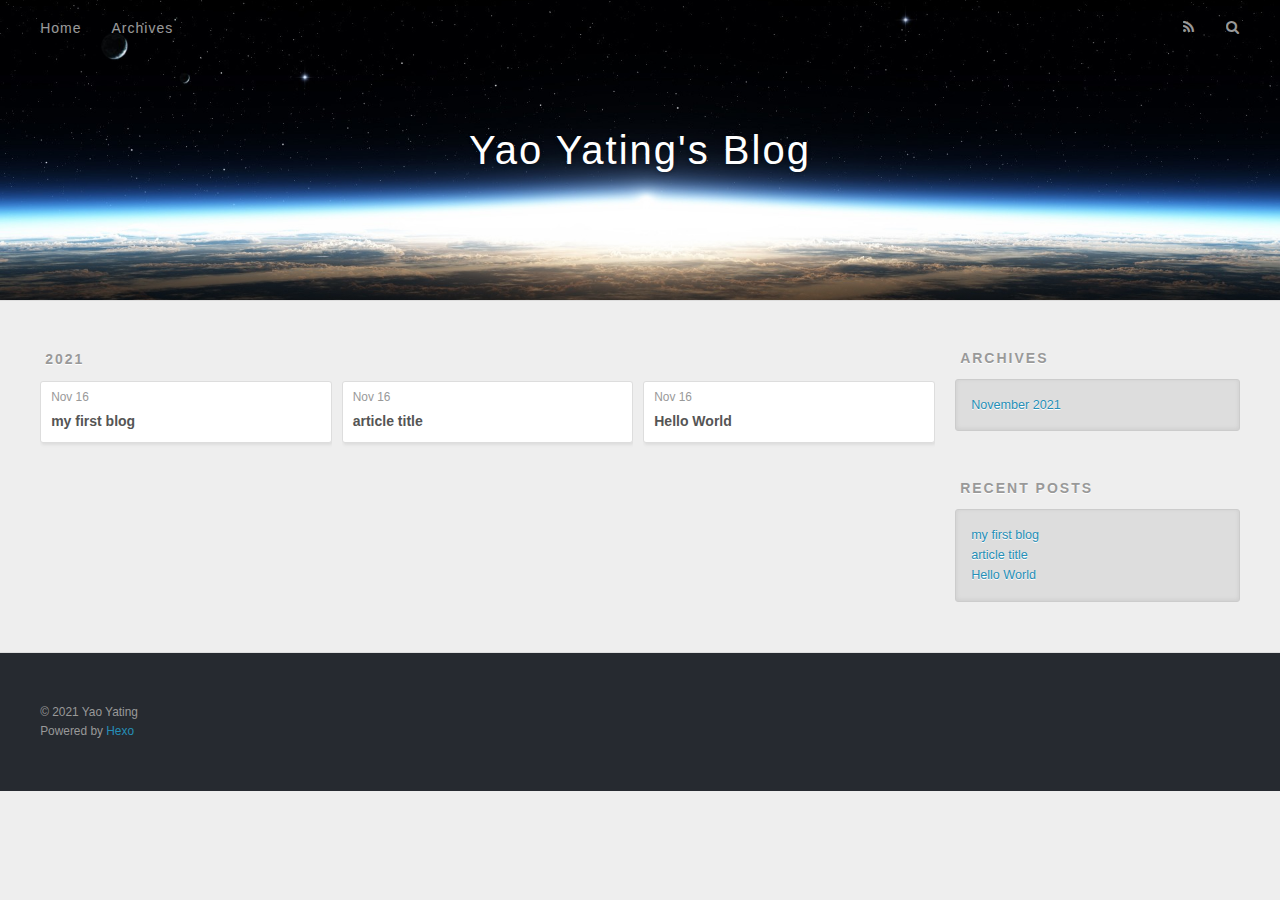
<file: archives/index.html>
<!DOCTYPE html>
<html>
<head>
  <meta charset="utf-8">
  

  
  <title>Archives | Yao Yating&#39;s Blog</title>
  <meta name="viewport" content="width=device-width, initial-scale=1, maximum-scale=1">
  <meta property="og:type" content="website">
<meta property="og:title" content="Yao Yating&#39;s Blog">
<meta property="og:url" content="http://example.com/archives/index.html">
<meta property="og:site_name" content="Yao Yating&#39;s Blog">
<meta property="og:locale">
<meta property="article:author" content="Yao Yating">
<meta name="twitter:card" content="summary">
  
    <link rel="alternate" href="/atom.xml" title="Yao Yating&#39;s Blog" type="application/atom+xml">
  
  
    <link rel="icon" href="/favicon.png">
  
  
    <link href="//fonts.googleapis.com/css?family=Source+Code+Pro" rel="stylesheet" type="text/css">
  
  
<link rel="stylesheet" href="/css/style.css">

<meta name="generator" content="Hexo 5.4.0"></head>

<body>
  <div id="container">
    <div id="wrap">
      <header id="header">
  <div id="banner"></div>
  <div id="header-outer" class="outer">
    <div id="header-title" class="inner">
      <h1 id="logo-wrap">
        <a href="/" id="logo">Yao Yating&#39;s Blog</a>
      </h1>
      
    </div>
    <div id="header-inner" class="inner">
      <nav id="main-nav">
        <a id="main-nav-toggle" class="nav-icon"></a>
        
          <a class="main-nav-link" href="/">Home</a>
        
          <a class="main-nav-link" href="/archives">Archives</a>
        
      </nav>
      <nav id="sub-nav">
        
          <a id="nav-rss-link" class="nav-icon" href="/atom.xml" title="RSS Feed"></a>
        
        <a id="nav-search-btn" class="nav-icon" title="Search"></a>
      </nav>
      <div id="search-form-wrap">
        <form action="//google.com/search" method="get" accept-charset="UTF-8" class="search-form"><input type="search" name="q" class="search-form-input" placeholder="Search"><button type="submit" class="search-form-submit">&#xF002;</button><input type="hidden" name="sitesearch" value="http://example.com"></form>
      </div>
    </div>
  </div>
</header>
      <div class="outer">
        <section id="main">
  
  
    
    
      
      
      <section class="archives-wrap">
        <div class="archive-year-wrap">
          <a href="/archives/2021" class="archive-year">2021</a>
        </div>
        <div class="archives">
    
    <article class="archive-article archive-type-post">
  <div class="archive-article-inner">
    <header class="archive-article-header">
      <a href="/2021/11/16/my-first-blog/" class="archive-article-date">
  <time datetime="2021-11-16T14:52:10.000Z" itemprop="datePublished">Nov 16</time>
</a>
      
  
    <h1 itemprop="name">
      <a class="archive-article-title" href="/2021/11/16/my-first-blog/">my first blog</a>
    </h1>
  

    </header>
  </div>
</article>
  
    
    
    <article class="archive-article archive-type-post">
  <div class="archive-article-inner">
    <header class="archive-article-header">
      <a href="/2021/11/16/article-title/" class="archive-article-date">
  <time datetime="2021-11-16T13:05:56.000Z" itemprop="datePublished">Nov 16</time>
</a>
      
  
    <h1 itemprop="name">
      <a class="archive-article-title" href="/2021/11/16/article-title/">article title</a>
    </h1>
  

    </header>
  </div>
</article>
  
    
    
    <article class="archive-article archive-type-post">
  <div class="archive-article-inner">
    <header class="archive-article-header">
      <a href="/2021/11/16/hello-world/" class="archive-article-date">
  <time datetime="2021-11-16T10:00:38.808Z" itemprop="datePublished">Nov 16</time>
</a>
      
  
    <h1 itemprop="name">
      <a class="archive-article-title" href="/2021/11/16/hello-world/">Hello World</a>
    </h1>
  

    </header>
  </div>
</article>
  
  
    </div></section>
  


</section>
        
          <aside id="sidebar">
  
    

  
    

  
    
  
    
  <div class="widget-wrap">
    <h3 class="widget-title">Archives</h3>
    <div class="widget">
      <ul class="archive-list"><li class="archive-list-item"><a class="archive-list-link" href="/archives/2021/11/">November 2021</a></li></ul>
    </div>
  </div>


  
    
  <div class="widget-wrap">
    <h3 class="widget-title">Recent Posts</h3>
    <div class="widget">
      <ul>
        
          <li>
            <a href="/2021/11/16/my-first-blog/">my first blog</a>
          </li>
        
          <li>
            <a href="/2021/11/16/article-title/">article title</a>
          </li>
        
          <li>
            <a href="/2021/11/16/hello-world/">Hello World</a>
          </li>
        
      </ul>
    </div>
  </div>

  
</aside>
        
      </div>
      <footer id="footer">
  
  <div class="outer">
    <div id="footer-info" class="inner">
      &copy; 2021 Yao Yating<br>
      Powered by <a href="http://hexo.io/" target="_blank">Hexo</a>
    </div>
  </div>
</footer>
    </div>
    <nav id="mobile-nav">
  
    <a href="/" class="mobile-nav-link">Home</a>
  
    <a href="/archives" class="mobile-nav-link">Archives</a>
  
</nav>
    

<script src="//ajax.googleapis.com/ajax/libs/jquery/2.0.3/jquery.min.js"></script>


  
<link rel="stylesheet" href="/fancybox/jquery.fancybox.css">

  
<script src="/fancybox/jquery.fancybox.pack.js"></script>




<script src="/js/script.js"></script>




  </div>
</body>
</html>
</file>
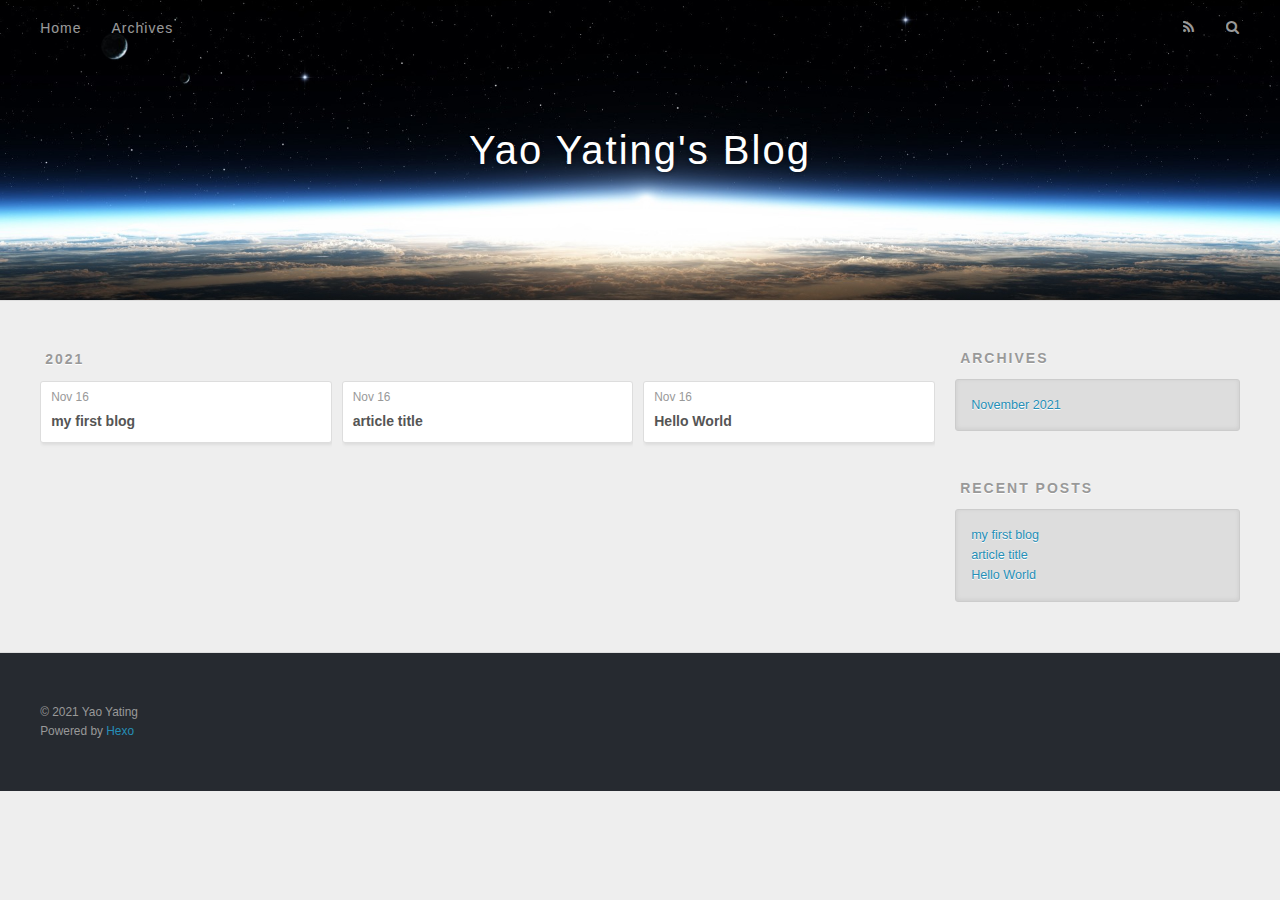
<file: archives/2021/index.html>
<!DOCTYPE html>
<html>
<head>
  <meta charset="utf-8">
  

  
  <title>Archives: 2021 | Yao Yating&#39;s Blog</title>
  <meta name="viewport" content="width=device-width, initial-scale=1, maximum-scale=1">
  <meta property="og:type" content="website">
<meta property="og:title" content="Yao Yating&#39;s Blog">
<meta property="og:url" content="http://example.com/archives/2021/index.html">
<meta property="og:site_name" content="Yao Yating&#39;s Blog">
<meta property="og:locale">
<meta property="article:author" content="Yao Yating">
<meta name="twitter:card" content="summary">
  
    <link rel="alternate" href="/atom.xml" title="Yao Yating&#39;s Blog" type="application/atom+xml">
  
  
    <link rel="icon" href="/favicon.png">
  
  
    <link href="//fonts.googleapis.com/css?family=Source+Code+Pro" rel="stylesheet" type="text/css">
  
  
<link rel="stylesheet" href="/css/style.css">

<meta name="generator" content="Hexo 5.4.0"></head>

<body>
  <div id="container">
    <div id="wrap">
      <header id="header">
  <div id="banner"></div>
  <div id="header-outer" class="outer">
    <div id="header-title" class="inner">
      <h1 id="logo-wrap">
        <a href="/" id="logo">Yao Yating&#39;s Blog</a>
      </h1>
      
    </div>
    <div id="header-inner" class="inner">
      <nav id="main-nav">
        <a id="main-nav-toggle" class="nav-icon"></a>
        
          <a class="main-nav-link" href="/">Home</a>
        
          <a class="main-nav-link" href="/archives">Archives</a>
        
      </nav>
      <nav id="sub-nav">
        
          <a id="nav-rss-link" class="nav-icon" href="/atom.xml" title="RSS Feed"></a>
        
        <a id="nav-search-btn" class="nav-icon" title="Search"></a>
      </nav>
      <div id="search-form-wrap">
        <form action="//google.com/search" method="get" accept-charset="UTF-8" class="search-form"><input type="search" name="q" class="search-form-input" placeholder="Search"><button type="submit" class="search-form-submit">&#xF002;</button><input type="hidden" name="sitesearch" value="http://example.com"></form>
      </div>
    </div>
  </div>
</header>
      <div class="outer">
        <section id="main">
  
  
    
    
      
      
      <section class="archives-wrap">
        <div class="archive-year-wrap">
          <a href="/archives/2021" class="archive-year">2021</a>
        </div>
        <div class="archives">
    
    <article class="archive-article archive-type-post">
  <div class="archive-article-inner">
    <header class="archive-article-header">
      <a href="/2021/11/16/my-first-blog/" class="archive-article-date">
  <time datetime="2021-11-16T14:52:10.000Z" itemprop="datePublished">Nov 16</time>
</a>
      
  
    <h1 itemprop="name">
      <a class="archive-article-title" href="/2021/11/16/my-first-blog/">my first blog</a>
    </h1>
  

    </header>
  </div>
</article>
  
    
    
    <article class="archive-article archive-type-post">
  <div class="archive-article-inner">
    <header class="archive-article-header">
      <a href="/2021/11/16/article-title/" class="archive-article-date">
  <time datetime="2021-11-16T13:05:56.000Z" itemprop="datePublished">Nov 16</time>
</a>
      
  
    <h1 itemprop="name">
      <a class="archive-article-title" href="/2021/11/16/article-title/">article title</a>
    </h1>
  

    </header>
  </div>
</article>
  
    
    
    <article class="archive-article archive-type-post">
  <div class="archive-article-inner">
    <header class="archive-article-header">
      <a href="/2021/11/16/hello-world/" class="archive-article-date">
  <time datetime="2021-11-16T10:00:38.808Z" itemprop="datePublished">Nov 16</time>
</a>
      
  
    <h1 itemprop="name">
      <a class="archive-article-title" href="/2021/11/16/hello-world/">Hello World</a>
    </h1>
  

    </header>
  </div>
</article>
  
  
    </div></section>
  


</section>
        
          <aside id="sidebar">
  
    

  
    

  
    
  
    
  <div class="widget-wrap">
    <h3 class="widget-title">Archives</h3>
    <div class="widget">
      <ul class="archive-list"><li class="archive-list-item"><a class="archive-list-link" href="/archives/2021/11/">November 2021</a></li></ul>
    </div>
  </div>


  
    
  <div class="widget-wrap">
    <h3 class="widget-title">Recent Posts</h3>
    <div class="widget">
      <ul>
        
          <li>
            <a href="/2021/11/16/my-first-blog/">my first blog</a>
          </li>
        
          <li>
            <a href="/2021/11/16/article-title/">article title</a>
          </li>
        
          <li>
            <a href="/2021/11/16/hello-world/">Hello World</a>
          </li>
        
      </ul>
    </div>
  </div>

  
</aside>
        
      </div>
      <footer id="footer">
  
  <div class="outer">
    <div id="footer-info" class="inner">
      &copy; 2021 Yao Yating<br>
      Powered by <a href="http://hexo.io/" target="_blank">Hexo</a>
    </div>
  </div>
</footer>
    </div>
    <nav id="mobile-nav">
  
    <a href="/" class="mobile-nav-link">Home</a>
  
    <a href="/archives" class="mobile-nav-link">Archives</a>
  
</nav>
    

<script src="//ajax.googleapis.com/ajax/libs/jquery/2.0.3/jquery.min.js"></script>


  
<link rel="stylesheet" href="/fancybox/jquery.fancybox.css">

  
<script src="/fancybox/jquery.fancybox.pack.js"></script>




<script src="/js/script.js"></script>




  </div>
</body>
</html>
</file>
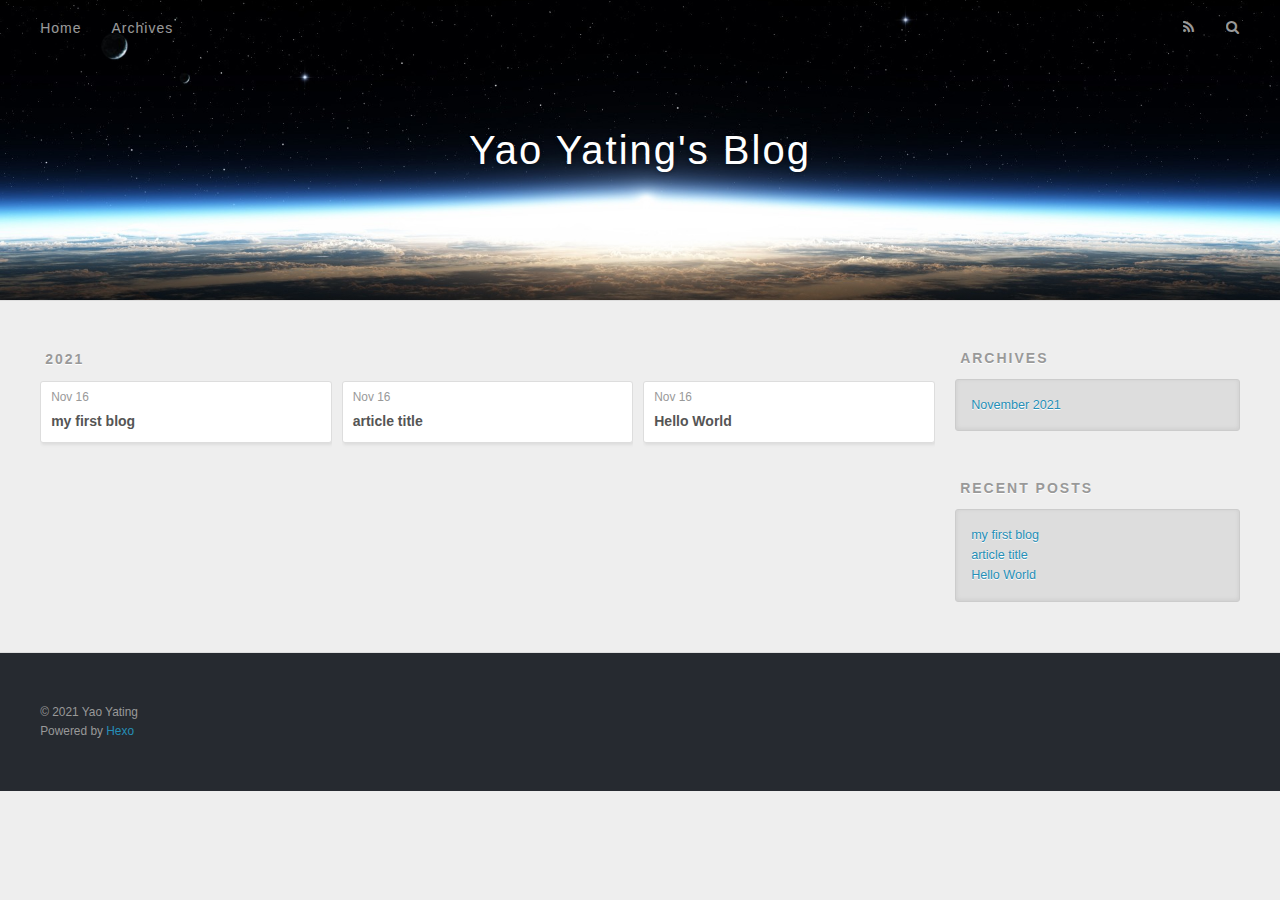
<file: archives/2021/11/index.html>
<!DOCTYPE html>
<html>
<head>
  <meta charset="utf-8">
  

  
  <title>Archives: 2021/11 | Yao Yating&#39;s Blog</title>
  <meta name="viewport" content="width=device-width, initial-scale=1, maximum-scale=1">
  <meta property="og:type" content="website">
<meta property="og:title" content="Yao Yating&#39;s Blog">
<meta property="og:url" content="http://example.com/archives/2021/11/index.html">
<meta property="og:site_name" content="Yao Yating&#39;s Blog">
<meta property="og:locale">
<meta property="article:author" content="Yao Yating">
<meta name="twitter:card" content="summary">
  
    <link rel="alternate" href="/atom.xml" title="Yao Yating&#39;s Blog" type="application/atom+xml">
  
  
    <link rel="icon" href="/favicon.png">
  
  
    <link href="//fonts.googleapis.com/css?family=Source+Code+Pro" rel="stylesheet" type="text/css">
  
  
<link rel="stylesheet" href="/css/style.css">

<meta name="generator" content="Hexo 5.4.0"></head>

<body>
  <div id="container">
    <div id="wrap">
      <header id="header">
  <div id="banner"></div>
  <div id="header-outer" class="outer">
    <div id="header-title" class="inner">
      <h1 id="logo-wrap">
        <a href="/" id="logo">Yao Yating&#39;s Blog</a>
      </h1>
      
    </div>
    <div id="header-inner" class="inner">
      <nav id="main-nav">
        <a id="main-nav-toggle" class="nav-icon"></a>
        
          <a class="main-nav-link" href="/">Home</a>
        
          <a class="main-nav-link" href="/archives">Archives</a>
        
      </nav>
      <nav id="sub-nav">
        
          <a id="nav-rss-link" class="nav-icon" href="/atom.xml" title="RSS Feed"></a>
        
        <a id="nav-search-btn" class="nav-icon" title="Search"></a>
      </nav>
      <div id="search-form-wrap">
        <form action="//google.com/search" method="get" accept-charset="UTF-8" class="search-form"><input type="search" name="q" class="search-form-input" placeholder="Search"><button type="submit" class="search-form-submit">&#xF002;</button><input type="hidden" name="sitesearch" value="http://example.com"></form>
      </div>
    </div>
  </div>
</header>
      <div class="outer">
        <section id="main">
  
  
    
    
      
      
      <section class="archives-wrap">
        <div class="archive-year-wrap">
          <a href="/archives/2021" class="archive-year">2021</a>
        </div>
        <div class="archives">
    
    <article class="archive-article archive-type-post">
  <div class="archive-article-inner">
    <header class="archive-article-header">
      <a href="/2021/11/16/my-first-blog/" class="archive-article-date">
  <time datetime="2021-11-16T14:52:10.000Z" itemprop="datePublished">Nov 16</time>
</a>
      
  
    <h1 itemprop="name">
      <a class="archive-article-title" href="/2021/11/16/my-first-blog/">my first blog</a>
    </h1>
  

    </header>
  </div>
</article>
  
    
    
    <article class="archive-article archive-type-post">
  <div class="archive-article-inner">
    <header class="archive-article-header">
      <a href="/2021/11/16/article-title/" class="archive-article-date">
  <time datetime="2021-11-16T13:05:56.000Z" itemprop="datePublished">Nov 16</time>
</a>
      
  
    <h1 itemprop="name">
      <a class="archive-article-title" href="/2021/11/16/article-title/">article title</a>
    </h1>
  

    </header>
  </div>
</article>
  
    
    
    <article class="archive-article archive-type-post">
  <div class="archive-article-inner">
    <header class="archive-article-header">
      <a href="/2021/11/16/hello-world/" class="archive-article-date">
  <time datetime="2021-11-16T10:00:38.808Z" itemprop="datePublished">Nov 16</time>
</a>
      
  
    <h1 itemprop="name">
      <a class="archive-article-title" href="/2021/11/16/hello-world/">Hello World</a>
    </h1>
  

    </header>
  </div>
</article>
  
  
    </div></section>
  


</section>
        
          <aside id="sidebar">
  
    

  
    

  
    
  
    
  <div class="widget-wrap">
    <h3 class="widget-title">Archives</h3>
    <div class="widget">
      <ul class="archive-list"><li class="archive-list-item"><a class="archive-list-link" href="/archives/2021/11/">November 2021</a></li></ul>
    </div>
  </div>


  
    
  <div class="widget-wrap">
    <h3 class="widget-title">Recent Posts</h3>
    <div class="widget">
      <ul>
        
          <li>
            <a href="/2021/11/16/my-first-blog/">my first blog</a>
          </li>
        
          <li>
            <a href="/2021/11/16/article-title/">article title</a>
          </li>
        
          <li>
            <a href="/2021/11/16/hello-world/">Hello World</a>
          </li>
        
      </ul>
    </div>
  </div>

  
</aside>
        
      </div>
      <footer id="footer">
  
  <div class="outer">
    <div id="footer-info" class="inner">
      &copy; 2021 Yao Yating<br>
      Powered by <a href="http://hexo.io/" target="_blank">Hexo</a>
    </div>
  </div>
</footer>
    </div>
    <nav id="mobile-nav">
  
    <a href="/" class="mobile-nav-link">Home</a>
  
    <a href="/archives" class="mobile-nav-link">Archives</a>
  
</nav>
    

<script src="//ajax.googleapis.com/ajax/libs/jquery/2.0.3/jquery.min.js"></script>


  
<link rel="stylesheet" href="/fancybox/jquery.fancybox.css">

  
<script src="/fancybox/jquery.fancybox.pack.js"></script>




<script src="/js/script.js"></script>




  </div>
</body>
</html>
</file>
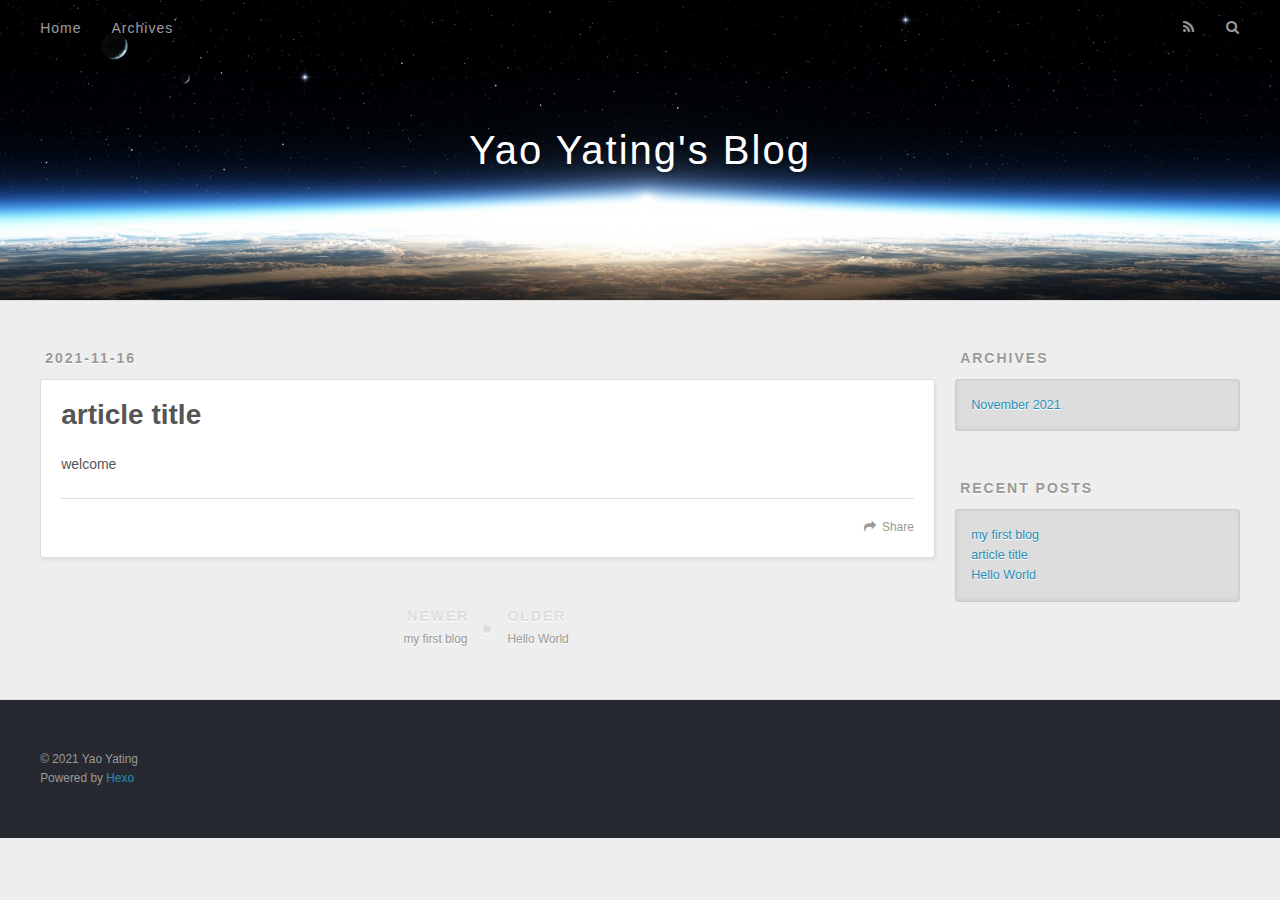
<file: 2021/11/16/article-title/index.html>
<!DOCTYPE html>
<html>
<head>
  <meta charset="utf-8">
  

  
  <title>article title | Yao Yating&#39;s Blog</title>
  <meta name="viewport" content="width=device-width, initial-scale=1, maximum-scale=1">
  <meta name="description" content="welcome">
<meta property="og:type" content="article">
<meta property="og:title" content="article title">
<meta property="og:url" content="http://example.com/2021/11/16/article-title/index.html">
<meta property="og:site_name" content="Yao Yating&#39;s Blog">
<meta property="og:description" content="welcome">
<meta property="og:locale">
<meta property="article:published_time" content="2021-11-16T13:05:56.000Z">
<meta property="article:modified_time" content="2021-11-16T13:10:56.889Z">
<meta property="article:author" content="Yao Yating">
<meta name="twitter:card" content="summary">
  
    <link rel="alternate" href="/atom.xml" title="Yao Yating&#39;s Blog" type="application/atom+xml">
  
  
    <link rel="icon" href="/favicon.png">
  
  
    <link href="//fonts.googleapis.com/css?family=Source+Code+Pro" rel="stylesheet" type="text/css">
  
  
<link rel="stylesheet" href="/css/style.css">

<meta name="generator" content="Hexo 5.4.0"></head>

<body>
  <div id="container">
    <div id="wrap">
      <header id="header">
  <div id="banner"></div>
  <div id="header-outer" class="outer">
    <div id="header-title" class="inner">
      <h1 id="logo-wrap">
        <a href="/" id="logo">Yao Yating&#39;s Blog</a>
      </h1>
      
    </div>
    <div id="header-inner" class="inner">
      <nav id="main-nav">
        <a id="main-nav-toggle" class="nav-icon"></a>
        
          <a class="main-nav-link" href="/">Home</a>
        
          <a class="main-nav-link" href="/archives">Archives</a>
        
      </nav>
      <nav id="sub-nav">
        
          <a id="nav-rss-link" class="nav-icon" href="/atom.xml" title="RSS Feed"></a>
        
        <a id="nav-search-btn" class="nav-icon" title="Search"></a>
      </nav>
      <div id="search-form-wrap">
        <form action="//google.com/search" method="get" accept-charset="UTF-8" class="search-form"><input type="search" name="q" class="search-form-input" placeholder="Search"><button type="submit" class="search-form-submit">&#xF002;</button><input type="hidden" name="sitesearch" value="http://example.com"></form>
      </div>
    </div>
  </div>
</header>
      <div class="outer">
        <section id="main"><article id="post-article-title" class="article article-type-post" itemscope itemprop="blogPost">
  <div class="article-meta">
    <a href="/2021/11/16/article-title/" class="article-date">
  <time datetime="2021-11-16T13:05:56.000Z" itemprop="datePublished">2021-11-16</time>
</a>
    
  </div>
  <div class="article-inner">
    
    
      <header class="article-header">
        
  
    <h1 class="article-title" itemprop="name">
      article title
    </h1>
  

      </header>
    
    <div class="article-entry" itemprop="articleBody">
      
        <p>welcome</p>

      
    </div>
    <footer class="article-footer">
      <a data-url="http://example.com/2021/11/16/article-title/" data-id="ckw2490l60000scq0cisw1a8h" class="article-share-link">Share</a>
      
      
    </footer>
  </div>
  
    
<nav id="article-nav">
  
    <a href="/2021/11/16/my-first-blog/" id="article-nav-newer" class="article-nav-link-wrap">
      <strong class="article-nav-caption">Newer</strong>
      <div class="article-nav-title">
        
          my first blog
        
      </div>
    </a>
  
  
    <a href="/2021/11/16/hello-world/" id="article-nav-older" class="article-nav-link-wrap">
      <strong class="article-nav-caption">Older</strong>
      <div class="article-nav-title">Hello World</div>
    </a>
  
</nav>

  
</article>

</section>
        
          <aside id="sidebar">
  
    

  
    

  
    
  
    
  <div class="widget-wrap">
    <h3 class="widget-title">Archives</h3>
    <div class="widget">
      <ul class="archive-list"><li class="archive-list-item"><a class="archive-list-link" href="/archives/2021/11/">November 2021</a></li></ul>
    </div>
  </div>


  
    
  <div class="widget-wrap">
    <h3 class="widget-title">Recent Posts</h3>
    <div class="widget">
      <ul>
        
          <li>
            <a href="/2021/11/16/my-first-blog/">my first blog</a>
          </li>
        
          <li>
            <a href="/2021/11/16/article-title/">article title</a>
          </li>
        
          <li>
            <a href="/2021/11/16/hello-world/">Hello World</a>
          </li>
        
      </ul>
    </div>
  </div>

  
</aside>
        
      </div>
      <footer id="footer">
  
  <div class="outer">
    <div id="footer-info" class="inner">
      &copy; 2021 Yao Yating<br>
      Powered by <a href="http://hexo.io/" target="_blank">Hexo</a>
    </div>
  </div>
</footer>
    </div>
    <nav id="mobile-nav">
  
    <a href="/" class="mobile-nav-link">Home</a>
  
    <a href="/archives" class="mobile-nav-link">Archives</a>
  
</nav>
    

<script src="//ajax.googleapis.com/ajax/libs/jquery/2.0.3/jquery.min.js"></script>


  
<link rel="stylesheet" href="/fancybox/jquery.fancybox.css">

  
<script src="/fancybox/jquery.fancybox.pack.js"></script>




<script src="/js/script.js"></script>




  </div>
</body>
</html>
</file>
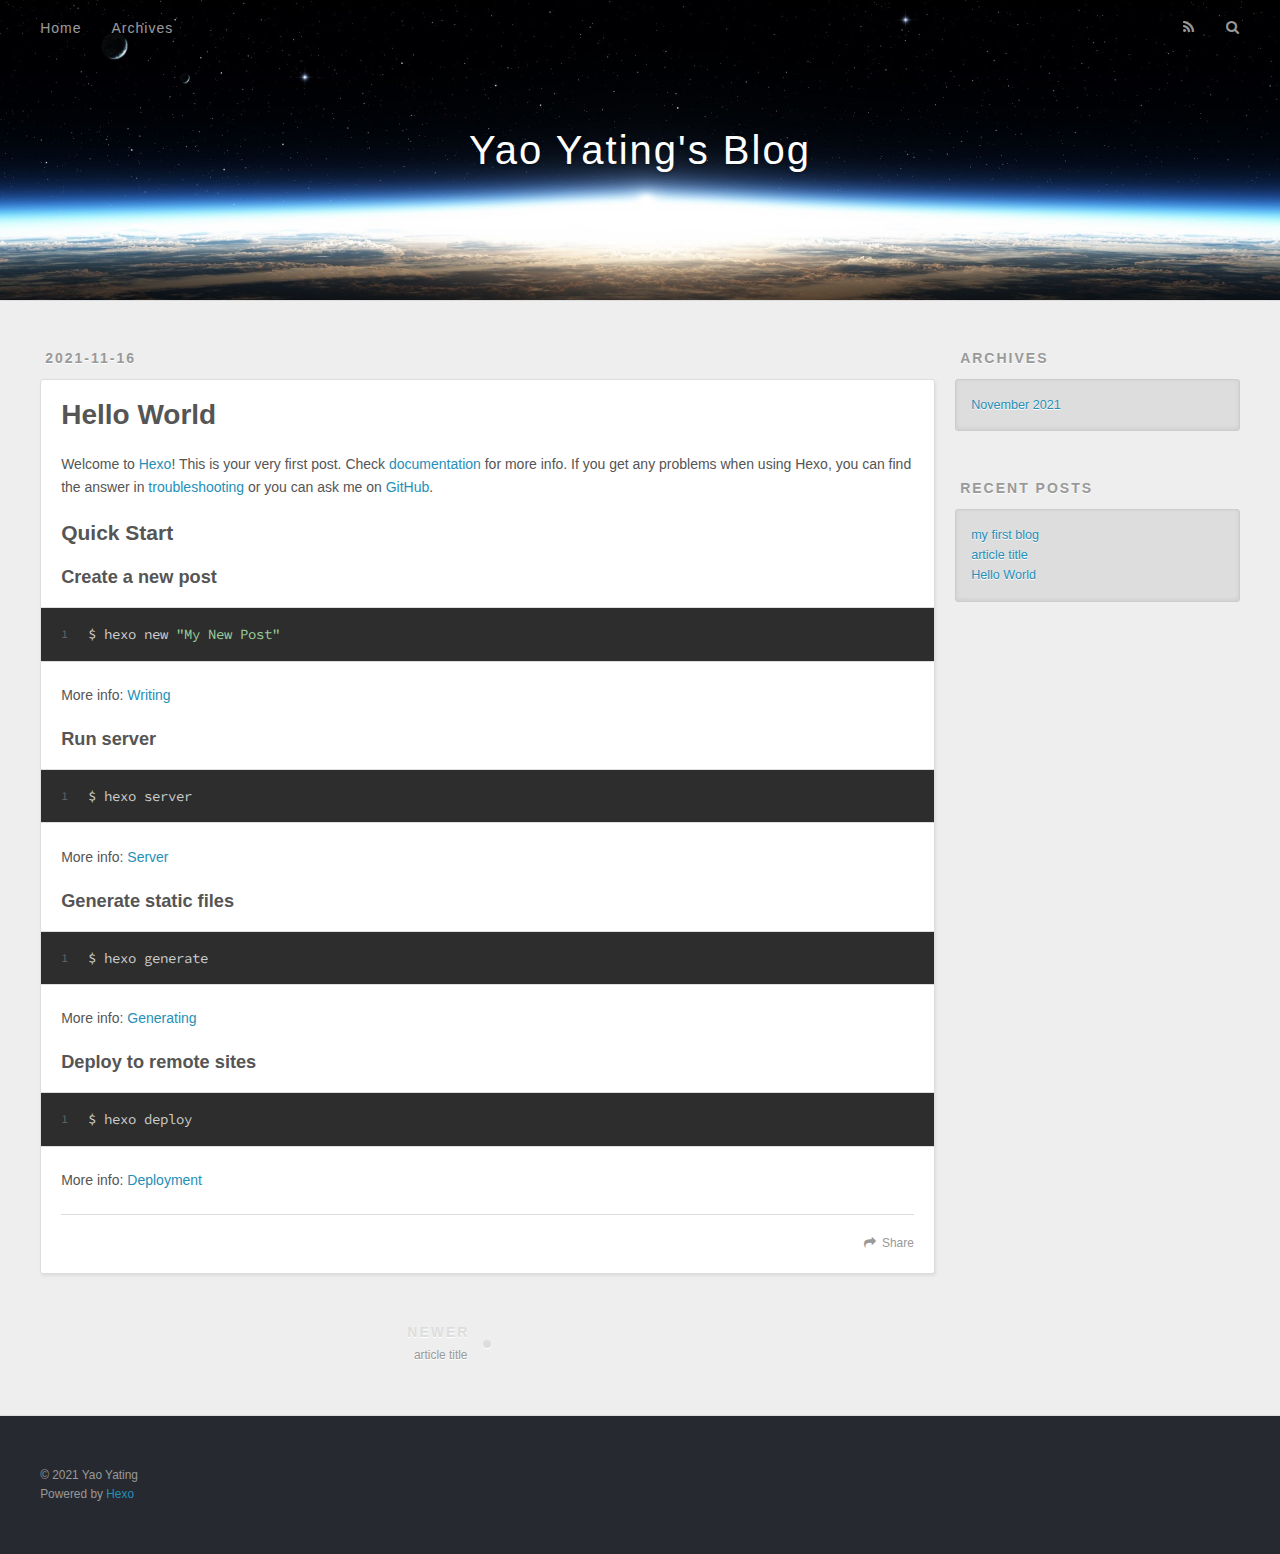
<file: 2021/11/16/hello-world/index.html>
<!DOCTYPE html>
<html>
<head>
  <meta charset="utf-8">
  

  
  <title>Hello World | Yao Yating&#39;s Blog</title>
  <meta name="viewport" content="width=device-width, initial-scale=1, maximum-scale=1">
  <meta name="description" content="Welcome to Hexo! This is your very first post. Check documentation for more info. If you get any problems when using Hexo, you can find the answer in troubleshooting or you can ask me on GitHub. Quick">
<meta property="og:type" content="article">
<meta property="og:title" content="Hello World">
<meta property="og:url" content="http://example.com/2021/11/16/hello-world/index.html">
<meta property="og:site_name" content="Yao Yating&#39;s Blog">
<meta property="og:description" content="Welcome to Hexo! This is your very first post. Check documentation for more info. If you get any problems when using Hexo, you can find the answer in troubleshooting or you can ask me on GitHub. Quick">
<meta property="og:locale">
<meta property="article:published_time" content="2021-11-16T10:00:38.808Z">
<meta property="article:modified_time" content="2021-11-16T09:44:11.658Z">
<meta property="article:author" content="Yao Yating">
<meta name="twitter:card" content="summary">
  
    <link rel="alternate" href="/atom.xml" title="Yao Yating&#39;s Blog" type="application/atom+xml">
  
  
    <link rel="icon" href="/favicon.png">
  
  
    <link href="//fonts.googleapis.com/css?family=Source+Code+Pro" rel="stylesheet" type="text/css">
  
  
<link rel="stylesheet" href="/css/style.css">

<meta name="generator" content="Hexo 5.4.0"></head>

<body>
  <div id="container">
    <div id="wrap">
      <header id="header">
  <div id="banner"></div>
  <div id="header-outer" class="outer">
    <div id="header-title" class="inner">
      <h1 id="logo-wrap">
        <a href="/" id="logo">Yao Yating&#39;s Blog</a>
      </h1>
      
    </div>
    <div id="header-inner" class="inner">
      <nav id="main-nav">
        <a id="main-nav-toggle" class="nav-icon"></a>
        
          <a class="main-nav-link" href="/">Home</a>
        
          <a class="main-nav-link" href="/archives">Archives</a>
        
      </nav>
      <nav id="sub-nav">
        
          <a id="nav-rss-link" class="nav-icon" href="/atom.xml" title="RSS Feed"></a>
        
        <a id="nav-search-btn" class="nav-icon" title="Search"></a>
      </nav>
      <div id="search-form-wrap">
        <form action="//google.com/search" method="get" accept-charset="UTF-8" class="search-form"><input type="search" name="q" class="search-form-input" placeholder="Search"><button type="submit" class="search-form-submit">&#xF002;</button><input type="hidden" name="sitesearch" value="http://example.com"></form>
      </div>
    </div>
  </div>
</header>
      <div class="outer">
        <section id="main"><article id="post-hello-world" class="article article-type-post" itemscope itemprop="blogPost">
  <div class="article-meta">
    <a href="/2021/11/16/hello-world/" class="article-date">
  <time datetime="2021-11-16T10:00:38.808Z" itemprop="datePublished">2021-11-16</time>
</a>
    
  </div>
  <div class="article-inner">
    
    
      <header class="article-header">
        
  
    <h1 class="article-title" itemprop="name">
      Hello World
    </h1>
  

      </header>
    
    <div class="article-entry" itemprop="articleBody">
      
        <p>Welcome to <a target="_blank" rel="noopener" href="https://hexo.io/">Hexo</a>! This is your very first post. Check <a target="_blank" rel="noopener" href="https://hexo.io/docs/">documentation</a> for more info. If you get any problems when using Hexo, you can find the answer in <a target="_blank" rel="noopener" href="https://hexo.io/docs/troubleshooting.html">troubleshooting</a> or you can ask me on <a target="_blank" rel="noopener" href="https://github.com/hexojs/hexo/issues">GitHub</a>.</p>
<h2 id="Quick-Start"><a href="#Quick-Start" class="headerlink" title="Quick Start"></a>Quick Start</h2><h3 id="Create-a-new-post"><a href="#Create-a-new-post" class="headerlink" title="Create a new post"></a>Create a new post</h3><figure class="highlight bash"><table><tr><td class="gutter"><pre><span class="line">1</span><br></pre></td><td class="code"><pre><span class="line">$ hexo new <span class="string">&quot;My New Post&quot;</span></span><br></pre></td></tr></table></figure>

<p>More info: <a target="_blank" rel="noopener" href="https://hexo.io/docs/writing.html">Writing</a></p>
<h3 id="Run-server"><a href="#Run-server" class="headerlink" title="Run server"></a>Run server</h3><figure class="highlight bash"><table><tr><td class="gutter"><pre><span class="line">1</span><br></pre></td><td class="code"><pre><span class="line">$ hexo server</span><br></pre></td></tr></table></figure>

<p>More info: <a target="_blank" rel="noopener" href="https://hexo.io/docs/server.html">Server</a></p>
<h3 id="Generate-static-files"><a href="#Generate-static-files" class="headerlink" title="Generate static files"></a>Generate static files</h3><figure class="highlight bash"><table><tr><td class="gutter"><pre><span class="line">1</span><br></pre></td><td class="code"><pre><span class="line">$ hexo generate</span><br></pre></td></tr></table></figure>

<p>More info: <a target="_blank" rel="noopener" href="https://hexo.io/docs/generating.html">Generating</a></p>
<h3 id="Deploy-to-remote-sites"><a href="#Deploy-to-remote-sites" class="headerlink" title="Deploy to remote sites"></a>Deploy to remote sites</h3><figure class="highlight bash"><table><tr><td class="gutter"><pre><span class="line">1</span><br></pre></td><td class="code"><pre><span class="line">$ hexo deploy</span><br></pre></td></tr></table></figure>

<p>More info: <a target="_blank" rel="noopener" href="https://hexo.io/docs/one-command-deployment.html">Deployment</a></p>

      
    </div>
    <footer class="article-footer">
      <a data-url="http://example.com/2021/11/16/hello-world/" data-id="ckw1xfehj00002wq084h266fr" class="article-share-link">Share</a>
      
      
    </footer>
  </div>
  
    
<nav id="article-nav">
  
    <a href="/2021/11/16/article-title/" id="article-nav-newer" class="article-nav-link-wrap">
      <strong class="article-nav-caption">Newer</strong>
      <div class="article-nav-title">
        
          article title
        
      </div>
    </a>
  
  
</nav>

  
</article>

</section>
        
          <aside id="sidebar">
  
    

  
    

  
    
  
    
  <div class="widget-wrap">
    <h3 class="widget-title">Archives</h3>
    <div class="widget">
      <ul class="archive-list"><li class="archive-list-item"><a class="archive-list-link" href="/archives/2021/11/">November 2021</a></li></ul>
    </div>
  </div>


  
    
  <div class="widget-wrap">
    <h3 class="widget-title">Recent Posts</h3>
    <div class="widget">
      <ul>
        
          <li>
            <a href="/2021/11/16/my-first-blog/">my first blog</a>
          </li>
        
          <li>
            <a href="/2021/11/16/article-title/">article title</a>
          </li>
        
          <li>
            <a href="/2021/11/16/hello-world/">Hello World</a>
          </li>
        
      </ul>
    </div>
  </div>

  
</aside>
        
      </div>
      <footer id="footer">
  
  <div class="outer">
    <div id="footer-info" class="inner">
      &copy; 2021 Yao Yating<br>
      Powered by <a href="http://hexo.io/" target="_blank">Hexo</a>
    </div>
  </div>
</footer>
    </div>
    <nav id="mobile-nav">
  
    <a href="/" class="mobile-nav-link">Home</a>
  
    <a href="/archives" class="mobile-nav-link">Archives</a>
  
</nav>
    

<script src="//ajax.googleapis.com/ajax/libs/jquery/2.0.3/jquery.min.js"></script>


  
<link rel="stylesheet" href="/fancybox/jquery.fancybox.css">

  
<script src="/fancybox/jquery.fancybox.pack.js"></script>




<script src="/js/script.js"></script>




  </div>
</body>
</html>
</file>
<file: css/style.css>
body {
  width: 100%;
}
body:before,
body:after {
  content: "";
  display: table;
}
body:after {
  clear: both;
}
html,
body,
div,
span,
applet,
object,
iframe,
h1,
h2,
h3,
h4,
h5,
h6,
p,
blockquote,
pre,
a,
abbr,
acronym,
address,
big,
cite,
code,
del,
dfn,
em,
img,
ins,
kbd,
q,
s,
samp,
small,
strike,
strong,
sub,
sup,
tt,
var,
dl,
dt,
dd,
ol,
ul,
li,
fieldset,
form,
label,
legend,
table,
caption,
tbody,
tfoot,
thead,
tr,
th,
td {
  margin: 0;
  padding: 0;
  border: 0;
  outline: 0;
  font-weight: inherit;
  font-style: inherit;
  font-family: inherit;
  font-size: 100%;
  vertical-align: baseline;
}
body {
  line-height: 1;
  color: #000;
  background: #fff;
}
ol,
ul {
  list-style: none;
}
table {
  border-collapse: separate;
  border-spacing: 0;
  vertical-align: middle;
}
caption,
th,
td {
  text-align: left;
  font-weight: normal;
  vertical-align: middle;
}
a img {
  border: none;
}
input,
button {
  margin: 0;
  padding: 0;
}
input::-moz-focus-inner,
button::-moz-focus-inner {
  border: 0;
  padding: 0;
}
@font-face {
  font-family: FontAwesome;
  font-style: normal;
  font-weight: normal;
  src: url("fonts/fontawesome-webfont.eot?v=#4.0.3");
  src: url("fonts/fontawesome-webfont.eot?#iefix&v=#4.0.3") format("embedded-opentype"), url("fonts/fontawesome-webfont.woff?v=#4.0.3") format("woff"), url("fonts/fontawesome-webfont.ttf?v=#4.0.3") format("truetype"), url("fonts/fontawesome-webfont.svg#fontawesomeregular?v=#4.0.3") format("svg");
}
html,
body,
#container {
  height: 100%;
}
body {
  background: #eee;
  font: 14px -apple-system, BlinkMacSystemFont, "Segoe UI", "Roboto", "Oxygen", "Ubuntu", "Cantarell", "Fira Sans", "Droid Sans", "Helvetica Neue", sans-serif;
  -webkit-text-size-adjust: 100%;
}
.outer {
  max-width: 1220px;
  margin: 0 auto;
  padding: 0 20px;
}
.outer:before,
.outer:after {
  content: "";
  display: table;
}
.outer:after {
  clear: both;
}
.inner {
  display: inline;
  float: left;
  width: 98.33333333333333%;
  margin: 0 0.833333333333333%;
}
.left,
.alignleft {
  float: left;
}
.right,
.alignright {
  float: right;
}
.clear {
  clear: both;
}
#container {
  position: relative;
}
.mobile-nav-on {
  overflow: hidden;
}
#wrap {
  height: 100%;
  width: 100%;
  position: absolute;
  top: 0;
  left: 0;
  -webkit-transition: 0.2s ease-out;
  -moz-transition: 0.2s ease-out;
  -ms-transition: 0.2s ease-out;
  transition: 0.2s ease-out;
  z-index: 1;
  background: #eee;
}
.mobile-nav-on #wrap {
  left: 280px;
}
@media screen and (min-width: 768px) {
  #main {
    display: inline;
    float: left;
    width: 73.33333333333333%;
    margin: 0 0.833333333333333%;
  }
}
.article-date,
.article-category-link,
.archive-year,
.widget-title {
  text-decoration: none;
  text-transform: uppercase;
  letter-spacing: 2px;
  color: #999;
  margin-bottom: 1em;
  margin-left: 5px;
  line-height: 1em;
  text-shadow: 0 1px #fff;
  font-weight: bold;
}
.article-inner,
.archive-article-inner {
  background: #fff;
  -webkit-box-shadow: 1px 2px 3px #ddd;
  box-shadow: 1px 2px 3px #ddd;
  border: 1px solid #ddd;
  border-radius: 3px;
}
.article-entry h1,
.widget h1 {
  font-size: 2em;
}
.article-entry h2,
.widget h2 {
  font-size: 1.5em;
}
.article-entry h3,
.widget h3 {
  font-size: 1.3em;
}
.article-entry h4,
.widget h4 {
  font-size: 1.2em;
}
.article-entry h5,
.widget h5 {
  font-size: 1em;
}
.article-entry h6,
.widget h6 {
  font-size: 1em;
  color: #999;
}
.article-entry hr,
.widget hr {
  border: 1px dashed #ddd;
}
.article-entry strong,
.widget strong {
  font-weight: bold;
}
.article-entry em,
.widget em,
.article-entry cite,
.widget cite {
  font-style: italic;
}
.article-entry sup,
.widget sup,
.article-entry sub,
.widget sub {
  font-size: 0.75em;
  line-height: 0;
  position: relative;
  vertical-align: baseline;
}
.article-entry sup,
.widget sup {
  top: -0.5em;
}
.article-entry sub,
.widget sub {
  bottom: -0.2em;
}
.article-entry small,
.widget small {
  font-size: 0.85em;
}
.article-entry acronym,
.widget acronym,
.article-entry abbr,
.widget abbr {
  border-bottom: 1px dotted;
}
.article-entry ul,
.widget ul,
.article-entry ol,
.widget ol,
.article-entry dl,
.widget dl {
  margin: 0 20px;
  line-height: 1.6em;
}
.article-entry ul ul,
.widget ul ul,
.article-entry ol ul,
.widget ol ul,
.article-entry ul ol,
.widget ul ol,
.article-entry ol ol,
.widget ol ol {
  margin-top: 0;
  margin-bottom: 0;
}
.article-entry ul,
.widget ul {
  list-style: disc;
}
.article-entry ol,
.widget ol {
  list-style: decimal;
}
.article-entry dt,
.widget dt {
  font-weight: bold;
}
#header {
  height: 300px;
  position: relative;
  border-bottom: 1px solid #ddd;
}
#header:before,
#header:after {
  content: "";
  position: absolute;
  left: 0;
  right: 0;
  height: 40px;
}
#header:before {
  top: 0;
  background: -webkit-linear-gradient(rgba(0,0,0,0.2), transparent);
  background: -moz-linear-gradient(rgba(0,0,0,0.2), transparent);
  background: -ms-linear-gradient(rgba(0,0,0,0.2), transparent);
  background: linear-gradient(rgba(0,0,0,0.2), transparent);
}
#header:after {
  bottom: 0;
  background: -webkit-linear-gradient(transparent, rgba(0,0,0,0.2));
  background: -moz-linear-gradient(transparent, rgba(0,0,0,0.2));
  background: -ms-linear-gradient(transparent, rgba(0,0,0,0.2));
  background: linear-gradient(transparent, rgba(0,0,0,0.2));
}
#header-outer {
  height: 100%;
  position: relative;
}
#header-inner {
  position: relative;
  overflow: hidden;
}
#banner {
  position: absolute;
  top: 0;
  left: 0;
  width: 100%;
  height: 100%;
  background: url("images/banner.jpg") center #000;
  -webkit-background-size: cover;
  -moz-background-size: cover;
  background-size: cover;
  z-index: -1;
}
#header-title {
  text-align: center;
  height: 40px;
  position: absolute;
  top: 50%;
  left: 0;
  margin-top: -20px;
}
#logo,
#subtitle {
  text-decoration: none;
  color: #fff;
  font-weight: 300;
  text-shadow: 0 1px 4px rgba(0,0,0,0.3);
}
#logo {
  font-size: 40px;
  line-height: 40px;
  letter-spacing: 2px;
}
#subtitle {
  font-size: 16px;
  line-height: 16px;
  letter-spacing: 1px;
}
#subtitle-wrap {
  margin-top: 16px;
}
#main-nav {
  float: left;
  margin-left: -15px;
}
.nav-icon,
.main-nav-link {
  float: left;
  color: #fff;
  opacity: 0.6;
  text-decoration: none;
  text-shadow: 0 1px rgba(0,0,0,0.2);
  -webkit-transition: opacity 0.2s;
  -moz-transition: opacity 0.2s;
  -ms-transition: opacity 0.2s;
  transition: opacity 0.2s;
  display: block;
  padding: 20px 15px;
}
.nav-icon:hover,
.main-nav-link:hover {
  opacity: 1;
}
.nav-icon {
  font-family: FontAwesome;
  text-align: center;
  font-size: 14px;
  width: 14px;
  height: 14px;
  padding: 20px 15px;
  position: relative;
  cursor: pointer;
}
.main-nav-link {
  font-weight: 300;
  letter-spacing: 1px;
}
@media screen and (max-width: 479px) {
  .main-nav-link {
    display: none;
  }
}
#main-nav-toggle {
  display: none;
}
#main-nav-toggle:before {
  content: "\f0c9";
}
@media screen and (max-width: 479px) {
  #main-nav-toggle {
    display: block;
  }
}
#sub-nav {
  float: right;
  margin-right: -15px;
}
#nav-rss-link:before {
  content: "\f09e";
}
#nav-search-btn:before {
  content: "\f002";
}
#search-form-wrap {
  position: absolute;
  top: 15px;
  width: 150px;
  height: 30px;
  right: -150px;
  opacity: 0;
  -webkit-transition: 0.2s ease-out;
  -moz-transition: 0.2s ease-out;
  -ms-transition: 0.2s ease-out;
  transition: 0.2s ease-out;
}
#search-form-wrap.on {
  opacity: 1;
  right: 0;
}
@media screen and (max-width: 479px) {
  #search-form-wrap {
    width: 100%;
    right: -100%;
  }
}
.search-form {
  position: absolute;
  top: 0;
  left: 0;
  right: 0;
  background: #fff;
  padding: 5px 15px;
  border-radius: 15px;
  -webkit-box-shadow: 0 0 10px rgba(0,0,0,0.3);
  box-shadow: 0 0 10px rgba(0,0,0,0.3);
}
.search-form-input {
  border: none;
  background: none;
  color: #555;
  width: 100%;
  font: 13px -apple-system, BlinkMacSystemFont, "Segoe UI", "Roboto", "Oxygen", "Ubuntu", "Cantarell", "Fira Sans", "Droid Sans", "Helvetica Neue", sans-serif;
  outline: none;
}
.search-form-input::-webkit-search-results-decoration,
.search-form-input::-webkit-search-cancel-button {
  -webkit-appearance: none;
}
.search-form-submit {
  position: absolute;
  top: 50%;
  right: 10px;
  margin-top: -7px;
  font: 13px FontAwesome;
  border: none;
  background: none;
  color: #bbb;
  cursor: pointer;
}
.search-form-submit:hover,
.search-form-submit:focus {
  color: #777;
}
.article {
  margin: 50px 0;
}
.article-inner {
  overflow: hidden;
}
.article-meta:before,
.article-meta:after {
  content: "";
  display: table;
}
.article-meta:after {
  clear: both;
}
.article-date {
  float: left;
}
.article-category {
  float: left;
  line-height: 1em;
  color: #ccc;
  text-shadow: 0 1px #fff;
  margin-left: 8px;
}
.article-category:before {
  content: "\2022";
}
.article-category-link {
  margin: 0 12px 1em;
}
.article-header {
  padding: 20px 20px 0;
}
.article-title {
  text-decoration: none;
  font-size: 2em;
  font-weight: bold;
  color: #555;
  line-height: 1.1em;
  -webkit-transition: color 0.2s;
  -moz-transition: color 0.2s;
  -ms-transition: color 0.2s;
  transition: color 0.2s;
}
a.article-title:hover {
  color: #258fb8;
}
.article-entry {
  color: #555;
  padding: 0 20px;
}
.article-entry:before,
.article-entry:after {
  content: "";
  display: table;
}
.article-entry:after {
  clear: both;
}
.article-entry p,
.article-entry table {
  line-height: 1.6em;
  margin: 1.6em 0;
}
.article-entry h1,
.article-entry h2,
.article-entry h3,
.article-entry h4,
.article-entry h5,
.article-entry h6 {
  font-weight: bold;
}
.article-entry h1,
.article-entry h2,
.article-entry h3,
.article-entry h4,
.article-entry h5,
.article-entry h6 {
  line-height: 1.1em;
  margin: 1.1em 0;
}
.article-entry a {
  color: #258fb8;
  text-decoration: none;
}
.article-entry a:hover {
  text-decoration: underline;
}
.article-entry ul,
.article-entry ol,
.article-entry dl {
  margin-top: 1.6em;
  margin-bottom: 1.6em;
}
.article-entry img,
.article-entry video {
  max-width: 100%;
  height: auto;
  display: block;
  margin: auto;
}
.article-entry iframe {
  border: none;
}
.article-entry table {
  width: 100%;
  border-collapse: collapse;
  border-spacing: 0;
}
.article-entry th {
  font-weight: bold;
  border-bottom: 3px solid #ddd;
  padding-bottom: 0.5em;
}
.article-entry td {
  border-bottom: 1px solid #ddd;
  padding: 10px 0;
}
.article-entry blockquote {
  font-family: Georgia, "Times New Roman", serif;
  font-size: 1.4em;
  margin: 1.6em 20px;
  text-align: center;
}
.article-entry blockquote footer {
  font-size: 14px;
  margin: 1.6em 0;
  font-family: -apple-system, BlinkMacSystemFont, "Segoe UI", "Roboto", "Oxygen", "Ubuntu", "Cantarell", "Fira Sans", "Droid Sans", "Helvetica Neue", sans-serif;
}
.article-entry blockquote footer cite:before {
  content: "—";
  padding: 0 0.5em;
}
.article-entry .pullquote {
  text-align: left;
  width: 45%;
  margin: 0;
}
.article-entry .pullquote.left {
  margin-left: 0.5em;
  margin-right: 1em;
}
.article-entry .pullquote.right {
  margin-right: 0.5em;
  margin-left: 1em;
}
.article-entry .caption {
  color: #999;
  display: block;
  font-size: 0.9em;
  margin-top: 0.5em;
  position: relative;
  text-align: center;
}
.article-entry .video-container {
  position: relative;
  padding-top: 56.25%;
  height: 0;
  overflow: hidden;
}
.article-entry .video-container iframe,
.article-entry .video-container object,
.article-entry .video-container embed {
  position: absolute;
  top: 0;
  left: 0;
  width: 100%;
  height: 100%;
  margin-top: 0;
}
.article-more-link a {
  display: inline-block;
  line-height: 1em;
  padding: 6px 15px;
  border-radius: 15px;
  background: #eee;
  color: #999;
  text-shadow: 0 1px #fff;
  text-decoration: none;
}
.article-more-link a:hover {
  background: #258fb8;
  color: #fff;
  text-decoration: none;
  text-shadow: 0 1px #1e7293;
}
.article-footer {
  font-size: 0.85em;
  line-height: 1.6em;
  border-top: 1px solid #ddd;
  padding-top: 1.6em;
  margin: 0 20px 20px;
}
.article-footer:before,
.article-footer:after {
  content: "";
  display: table;
}
.article-footer:after {
  clear: both;
}
.article-footer a {
  color: #999;
  text-decoration: none;
}
.article-footer a:hover {
  color: #555;
}
.article-tag-list-item {
  float: left;
  margin-right: 10px;
}
.article-tag-list-link:before {
  content: "#";
}
.article-comment-link {
  float: right;
}
.article-comment-link:before {
  content: "\f075";
  font-family: FontAwesome;
  padding-right: 8px;
}
.article-share-link {
  cursor: pointer;
  float: right;
  margin-left: 20px;
}
.article-share-link:before {
  content: "\f064";
  font-family: FontAwesome;
  padding-right: 6px;
}
#article-nav {
  position: relative;
}
#article-nav:before,
#article-nav:after {
  content: "";
  display: table;
}
#article-nav:after {
  clear: both;
}
@media screen and (min-width: 768px) {
  #article-nav {
    margin: 50px 0;
  }
  #article-nav:before {
    width: 8px;
    height: 8px;
    position: absolute;
    top: 50%;
    left: 50%;
    margin-top: -4px;
    margin-left: -4px;
    content: "";
    border-radius: 50%;
    background: #ddd;
    -webkit-box-shadow: 0 1px 2px #fff;
    box-shadow: 0 1px 2px #fff;
  }
}
.article-nav-link-wrap {
  text-decoration: none;
  text-shadow: 0 1px #fff;
  color: #999;
  -webkit-box-sizing: border-box;
  -moz-box-sizing: border-box;
  box-sizing: border-box;
  margin-top: 50px;
  text-align: center;
  display: block;
}
.article-nav-link-wrap:hover {
  color: #555;
}
@media screen and (min-width: 768px) {
  .article-nav-link-wrap {
    width: 50%;
    margin-top: 0;
  }
}
@media screen and (min-width: 768px) {
  #article-nav-newer {
    float: left;
    text-align: right;
    padding-right: 20px;
  }
}
@media screen and (min-width: 768px) {
  #article-nav-older {
    float: right;
    text-align: left;
    padding-left: 20px;
  }
}
.article-nav-caption {
  text-transform: uppercase;
  letter-spacing: 2px;
  color: #ddd;
  line-height: 1em;
  font-weight: bold;
}
#article-nav-newer .article-nav-caption {
  margin-right: -2px;
}
.article-nav-title {
  font-size: 0.85em;
  line-height: 1.6em;
  margin-top: 0.5em;
}
.article-share-box {
  position: absolute;
  display: none;
  background: #fff;
  -webkit-box-shadow: 1px 2px 10px rgba(0,0,0,0.2);
  box-shadow: 1px 2px 10px rgba(0,0,0,0.2);
  border-radius: 3px;
  margin-left: -145px;
  overflow: hidden;
  z-index: 1;
}
.article-share-box.on {
  display: block;
}
.article-share-input {
  width: 100%;
  background: none;
  -webkit-box-sizing: border-box;
  -moz-box-sizing: border-box;
  box-sizing: border-box;
  font: 14px -apple-system, BlinkMacSystemFont, "Segoe UI", "Roboto", "Oxygen", "Ubuntu", "Cantarell", "Fira Sans", "Droid Sans", "Helvetica Neue", sans-serif;
  padding: 0 15px;
  color: #555;
  outline: none;
  border: 1px solid #ddd;
  border-radius: 3px 3px 0 0;
  height: 36px;
  line-height: 36px;
}
.article-share-links {
  background: #eee;
}
.article-share-links:before,
.article-share-links:after {
  content: "";
  display: table;
}
.article-share-links:after {
  clear: both;
}
.article-share-twitter,
.article-share-facebook,
.article-share-pinterest,
.article-share-google {
  width: 50px;
  height: 36px;
  display: block;
  float: left;
  position: relative;
  color: #999;
  text-shadow: 0 1px #fff;
}
.article-share-twitter:before,
.article-share-facebook:before,
.article-share-pinterest:before,
.article-share-google:before {
  font-size: 20px;
  font-family: FontAwesome;
  width: 20px;
  height: 20px;
  position: absolute;
  top: 50%;
  left: 50%;
  margin-top: -10px;
  margin-left: -10px;
  text-align: center;
}
.article-share-twitter:hover,
.article-share-facebook:hover,
.article-share-pinterest:hover,
.article-share-google:hover {
  color: #fff;
}
.article-share-twitter:before {
  content: "\f099";
}
.article-share-twitter:hover {
  background: #00aced;
  text-shadow: 0 1px #008abe;
}
.article-share-facebook:before {
  content: "\f09a";
}
.article-share-facebook:hover {
  background: #3b5998;
  text-shadow: 0 1px #2f477a;
}
.article-share-pinterest:before {
  content: "\f0d2";
}
.article-share-pinterest:hover {
  background: #cb2027;
  text-shadow: 0 1px #a21a1f;
}
.article-share-google:before {
  content: "\f0d5";
}
.article-share-google:hover {
  background: #dd4b39;
  text-shadow: 0 1px #be3221;
}
.article-gallery {
  background: #000;
  position: relative;
}
.article-gallery-photos {
  position: relative;
  overflow: hidden;
}
.article-gallery-img {
  display: none;
  max-width: 100%;
}
.article-gallery-img:first-child {
  display: block;
}
.article-gallery-img.loaded {
  position: absolute;
  display: block;
}
.article-gallery-img img {
  display: block;
  max-width: 100%;
  margin: 0 auto;
}
#comments {
  background: #fff;
  -webkit-box-shadow: 1px 2px 3px #ddd;
  box-shadow: 1px 2px 3px #ddd;
  padding: 20px;
  border: 1px solid #ddd;
  border-radius: 3px;
  margin: 50px 0;
}
#comments a {
  color: #258fb8;
}
.archives-wrap {
  margin: 50px 0;
}
.archives:before,
.archives:after {
  content: "";
  display: table;
}
.archives:after {
  clear: both;
}
.archive-year-wrap {
  margin-bottom: 1em;
}
.archives {
  -webkit-column-gap: 10px;
  -moz-column-gap: 10px;
  column-gap: 10px;
}
@media screen and (min-width: 480px) and (max-width: 767px) {
  .archives {
    -webkit-column-count: 2;
    -moz-column-count: 2;
    column-count: 2;
  }
}
@media screen and (min-width: 768px) {
  .archives {
    -webkit-column-count: 3;
    -moz-column-count: 3;
    column-count: 3;
  }
}
.archive-article {
  -webkit-column-break-inside: avoid;
  page-break-inside: avoid;
  overflow: hidden;
  break-inside: avoid-column;
}
.archive-article-inner {
  padding: 10px;
  margin-bottom: 15px;
}
.archive-article-title {
  text-decoration: none;
  font-weight: bold;
  color: #555;
  -webkit-transition: color 0.2s;
  -moz-transition: color 0.2s;
  -ms-transition: color 0.2s;
  transition: color 0.2s;
  line-height: 1.6em;
}
.archive-article-title:hover {
  color: #258fb8;
}
.archive-article-footer {
  margin-top: 1em;
}
.archive-article-date {
  color: #999;
  text-decoration: none;
  font-size: 0.85em;
  line-height: 1em;
  margin-bottom: 0.5em;
  display: block;
}
#page-nav {
  margin: 50px auto;
  background: #fff;
  -webkit-box-shadow: 1px 2px 3px #ddd;
  box-shadow: 1px 2px 3px #ddd;
  border: 1px solid #ddd;
  border-radius: 3px;
  text-align: center;
  color: #999;
  overflow: hidden;
}
#page-nav:before,
#page-nav:after {
  content: "";
  display: table;
}
#page-nav:after {
  clear: both;
}
#page-nav a,
#page-nav span {
  padding: 10px 20px;
  line-height: 1;
  height: 2ex;
}
#page-nav a {
  color: #999;
  text-decoration: none;
}
#page-nav a:hover {
  background: #999;
  color: #fff;
}
#page-nav .prev {
  float: left;
}
#page-nav .next {
  float: right;
}
#page-nav .page-number {
  display: inline-block;
}
@media screen and (max-width: 479px) {
  #page-nav .page-number {
    display: none;
  }
}
#page-nav .current {
  color: #555;
  font-weight: bold;
}
#page-nav .space {
  color: #ddd;
}
#footer {
  background: #262a30;
  padding: 50px 0;
  border-top: 1px solid #ddd;
  color: #999;
}
#footer a {
  color: #258fb8;
  text-decoration: none;
}
#footer a:hover {
  text-decoration: underline;
}
#footer-info {
  line-height: 1.6em;
  font-size: 0.85em;
}
.article-entry pre,
.article-entry .highlight {
  background: #2d2d2d;
  margin: 0 -20px;
  padding: 15px 20px;
  border-style: solid;
  border-color: #ddd;
  border-width: 1px 0;
  overflow: auto;
  color: #ccc;
  line-height: 22.400000000000002px;
}
.article-entry .highlight .gutter pre,
.article-entry .gist .gist-file .gist-data .line-numbers {
  color: #666;
  font-size: 0.85em;
}
.article-entry pre,
.article-entry code {
  font-family: "Source Code Pro", Consolas, Monaco, Menlo, Consolas, monospace;
}
.article-entry code {
  background: #eee;
  text-shadow: 0 1px #fff;
  padding: 0 0.3em;
}
.article-entry pre code {
  background: none;
  text-shadow: none;
  padding: 0;
}
.article-entry .highlight pre {
  border: none;
  margin: 0;
  padding: 0;
}
.article-entry .highlight table {
  margin: 0;
  width: auto;
}
.article-entry .highlight td {
  border: none;
  padding: 0;
}
.article-entry .highlight figcaption {
  font-size: 0.85em;
  color: #999;
  line-height: 1em;
  margin-bottom: 1em;
}
.article-entry .highlight figcaption:before,
.article-entry .highlight figcaption:after {
  content: "";
  display: table;
}
.article-entry .highlight figcaption:after {
  clear: both;
}
.article-entry .highlight figcaption a {
  float: right;
}
.article-entry .highlight .gutter pre {
  text-align: right;
  padding-right: 20px;
}
.article-entry .highlight .line {
  height: 22.400000000000002px;
}
.article-entry .highlight .line.marked {
  background: #515151;
}
.article-entry .gist {
  margin: 0 -20px;
  border-style: solid;
  border-color: #ddd;
  border-width: 1px 0;
  background: #2d2d2d;
  padding: 15px 20px 15px 0;
}
.article-entry .gist .gist-file {
  border: none;
  font-family: "Source Code Pro", Consolas, Monaco, Menlo, Consolas, monospace;
  margin: 0;
}
.article-entry .gist .gist-file .gist-data {
  background: none;
  border: none;
}
.article-entry .gist .gist-file .gist-data .line-numbers {
  background: none;
  border: none;
  padding: 0 20px 0 0;
}
.article-entry .gist .gist-file .gist-data .line-data {
  padding: 0 !important;
}
.article-entry .gist .gist-file .highlight {
  margin: 0;
  padding: 0;
  border: none;
}
.article-entry .gist .gist-file .gist-meta {
  background: #2d2d2d;
  color: #999;
  font: 0.85em -apple-system, BlinkMacSystemFont, "Segoe UI", "Roboto", "Oxygen", "Ubuntu", "Cantarell", "Fira Sans", "Droid Sans", "Helvetica Neue", sans-serif;
  text-shadow: 0 0;
  padding: 0;
  margin-top: 1em;
  margin-left: 20px;
}
.article-entry .gist .gist-file .gist-meta a {
  color: #258fb8;
  font-weight: normal;
}
.article-entry .gist .gist-file .gist-meta a:hover {
  text-decoration: underline;
}
pre .comment,
pre .title {
  color: #999;
}
pre .variable,
pre .attribute,
pre .tag,
pre .regexp,
pre .ruby .constant,
pre .xml .tag .title,
pre .xml .pi,
pre .xml .doctype,
pre .html .doctype,
pre .css .id,
pre .css .class,
pre .css .pseudo {
  color: #f2777a;
}
pre .number,
pre .preprocessor,
pre .built_in,
pre .literal,
pre .params,
pre .constant {
  color: #f99157;
}
pre .class,
pre .ruby .class .title,
pre .css .rules .attribute {
  color: #9c9;
}
pre .string,
pre .value,
pre .inheritance,
pre .header,
pre .ruby .symbol,
pre .xml .cdata {
  color: #9c9;
}
pre .css .hexcolor {
  color: #6cc;
}
pre .function,
pre .python .decorator,
pre .python .title,
pre .ruby .function .title,
pre .ruby .title .keyword,
pre .perl .sub,
pre .javascript .title,
pre .coffeescript .title {
  color: #69c;
}
pre .keyword,
pre .javascript .function {
  color: #c9c;
}
@media screen and (max-width: 479px) {
  #mobile-nav {
    position: absolute;
    top: 0;
    left: 0;
    width: 280px;
    height: 100%;
    background: #191919;
    border-right: 1px solid #fff;
  }
}
@media screen and (max-width: 479px) {
  .mobile-nav-link {
    display: block;
    color: #999;
    text-decoration: none;
    padding: 15px 20px;
    font-weight: bold;
  }
  .mobile-nav-link:hover {
    color: #fff;
  }
}
@media screen and (min-width: 768px) {
  #sidebar {
    display: inline;
    float: left;
    width: 23.333333333333332%;
    margin: 0 0.833333333333333%;
  }
}
.widget-wrap {
  margin: 50px 0;
}
.widget {
  color: #777;
  text-shadow: 0 1px #fff;
  background: #ddd;
  -webkit-box-shadow: 0 -1px 4px #ccc inset;
  box-shadow: 0 -1px 4px #ccc inset;
  border: 1px solid #ccc;
  padding: 15px;
  border-radius: 3px;
}
.widget a {
  color: #258fb8;
  text-decoration: none;
}
.widget a:hover {
  text-decoration: underline;
}
.widget ul ul,
.widget ol ul,
.widget dl ul,
.widget ul ol,
.widget ol ol,
.widget dl ol,
.widget ul dl,
.widget ol dl,
.widget dl dl {
  margin-left: 15px;
  list-style: disc;
}
.widget {
  line-height: 1.6em;
  word-wrap: break-word;
  font-size: 0.9em;
}
.widget ul,
.widget ol {
  list-style: none;
  margin: 0;
}
.widget ul ul,
.widget ol ul,
.widget ul ol,
.widget ol ol {
  margin: 0 20px;
}
.widget ul ul,
.widget ol ul {
  list-style: disc;
}
.widget ul ol,
.widget ol ol {
  list-style: decimal;
}
.category-list-count,
.tag-list-count,
.archive-list-count {
  padding-left: 5px;
  color: #999;
  font-size: 0.85em;
}
.category-list-count:before,
.tag-list-count:before,
.archive-list-count:before {
  content: "(";
}
.category-list-count:after,
.tag-list-count:after,
.archive-list-count:after {
  content: ")";
}
.tagcloud a {
  margin-right: 5px;
  display: inline-block;
}
</file>
